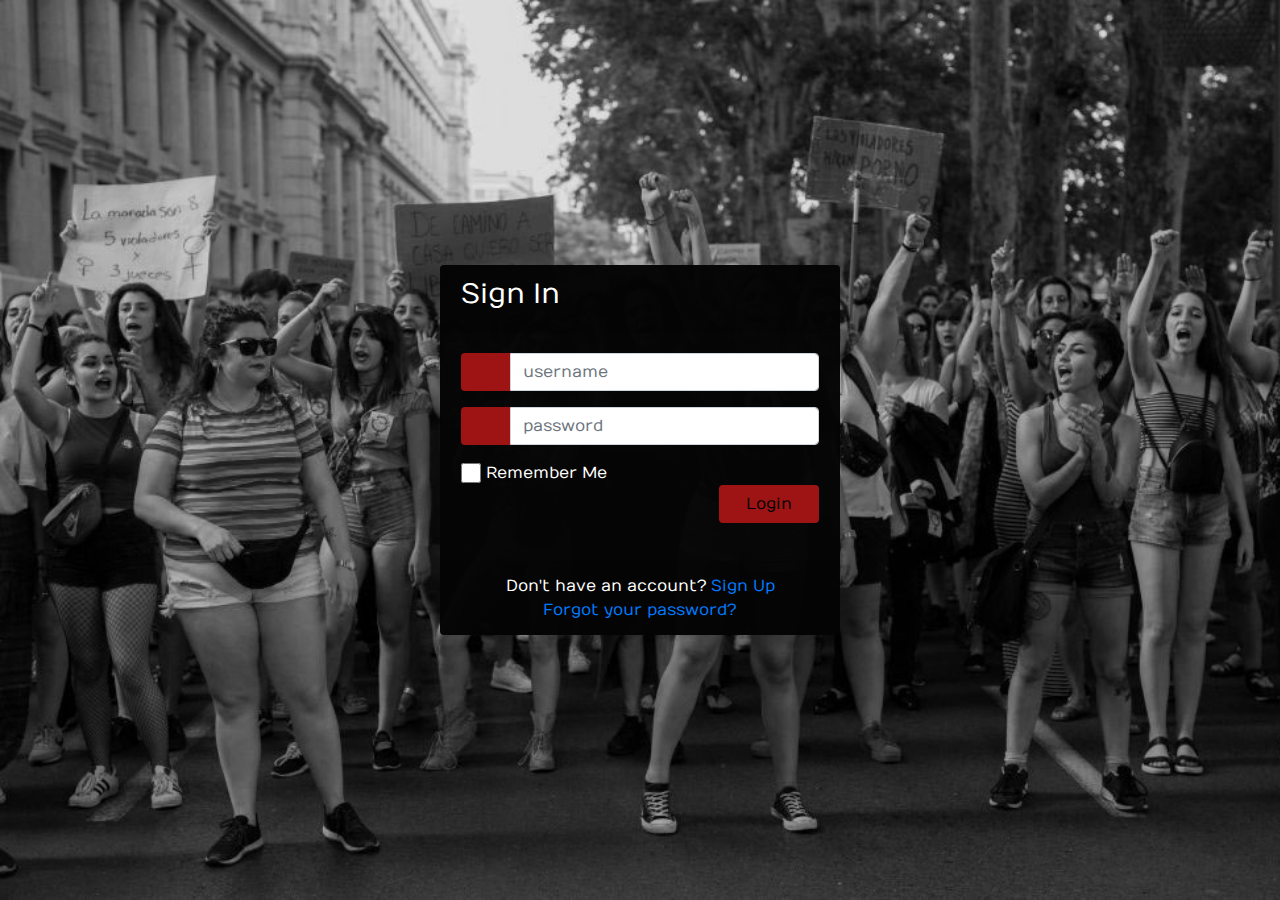
<file: bootstrap-4-sidebar-master/entrar.html>
<link href="//maxcdn.bootstrapcdn.com/bootstrap/4.1.1/css/bootstrap.min.css" rel="stylesheet" id="bootstrap-css">
<script src="//maxcdn.bootstrapcdn.com/bootstrap/4.1.1/js/bootstrap.min.js"></script>
<script src="//cdnjs.cloudflare.com/ajax/libs/jquery/3.2.1/jquery.min.js"></script>
<!------ Include the above in your HEAD tag ---------->

<!DOCTYPE html>
<html>
<head>
	<title>Login Page</title>
   <!--Made with love by Mutiullah Samim -->
   
	<!--Bootsrap 4 CDN-->
	<link rel="stylesheet" href="https://stackpath.bootstrapcdn.com/bootstrap/4.1.3/css/bootstrap.min.css" integrity="sha384-MCw98/SFnGE8fJT3GXwEOngsV7Zt27NXFoaoApmYm81iuXoPkFOJwJ8ERdknLPMO" crossorigin="anonymous">
    
    <!-- Fontawesome CDN
	<link rel="stylesheet" href="https://use.fontawesome.com/releases/v5.3.1/css/all.css" integrity="sha384-mzrmE5qonljUremFsqc01SB46JvROS7bZs3IO2EmfFsd15uHvIt+Y8vEf7N7fWAU" crossorigin="anonymous"> -->

	<!--Custom styles-->
	<link rel="stylesheet" type="text/css" href="css/entrar.css">
</head>
<body>
<div class="container">
	<div class="d-flex justify-content-center h-100">
		<div class="card">
			<div class="card-header">
				<h3>Sign In</h3>
				
			</div>
			<div class="card-body">
				<form>
					<div class="input-group form-group">
						<div class="input-group-prepend">
							<span class="input-group-text"><i class="fas fa-user"></i></span>
						</div>
						<input type="text" class="form-control" placeholder="username">
						
					</div>
					<div class="input-group form-group">
						<div class="input-group-prepend">
							<span class="input-group-text"><i class="fas fa-key"></i></span>
						</div>
						<input type="password" class="form-control" placeholder="password">
					</div>
					<div class="row align-items-center remember">
						<input type="checkbox">Remember Me
					</div>
					<div class="form-group">
						<input type="submit" value="Login" class="btn float-right login_btn">
					</div>
				</form>
			</div>
			<div class="card-footer">
				<div class="d-flex justify-content-center links">
					Don't have an account?<a href="#">Sign Up</a>
				</div>
				<div class="d-flex justify-content-center">
					<a href="#">Forgot your password?</a>
				</div>
			</div>
		</div>
	</div>
</div>
</body>
</html>
</file>
<file: bootstrap-4-sidebar-master/css/entrar.css>
/* Made with love by Mutiullah Samim*/

@import url('https://fonts.googleapis.com/css?family=Numans');

html,body{
background-image: url('../img/protesto.jpg');
background-size: cover;
background-repeat: no-repeat;
height: 100%;
font-family: 'Numans', sans-serif;
}

.container{
height: 100%;
align-content: center;
}

.card{
height: 370px;
margin-top: auto;
margin-bottom: auto;
width: 400px;
background-color: rgba(5, 5, 5, 0.979) !important;
}

.social_icon span{
font-size: 60px;
margin-left: 10px;
color: rgb(158, 20, 20);
}

.social_icon span:hover{
color: white;
cursor: pointer;
}

.card-header h3{
color: white;
}

.social_icon{
position: absolute;
right: 20px;
top: -45px;
}

.input-group-prepend span{
width: 50px;
background-color:rgb(158, 20, 20);
color: black;
border:0 !important;
}

input:focus{
outline: 0 0 0 0  !important;
box-shadow: 0 0 0 0 !important;

}

.remember{
color: white;
}

.remember input
{
width: 20px;
height: 20px;
margin-left: 15px;
margin-right: 5px;
}

.login_btn{
color: black;
background-color: rgb(158, 20, 20);
width: 100px;
}

.login_btn:hover{
color: black;
background-color: white;
}

.links{
color: white;
}

.links a{
margin-left: 4px;
}
</file>
